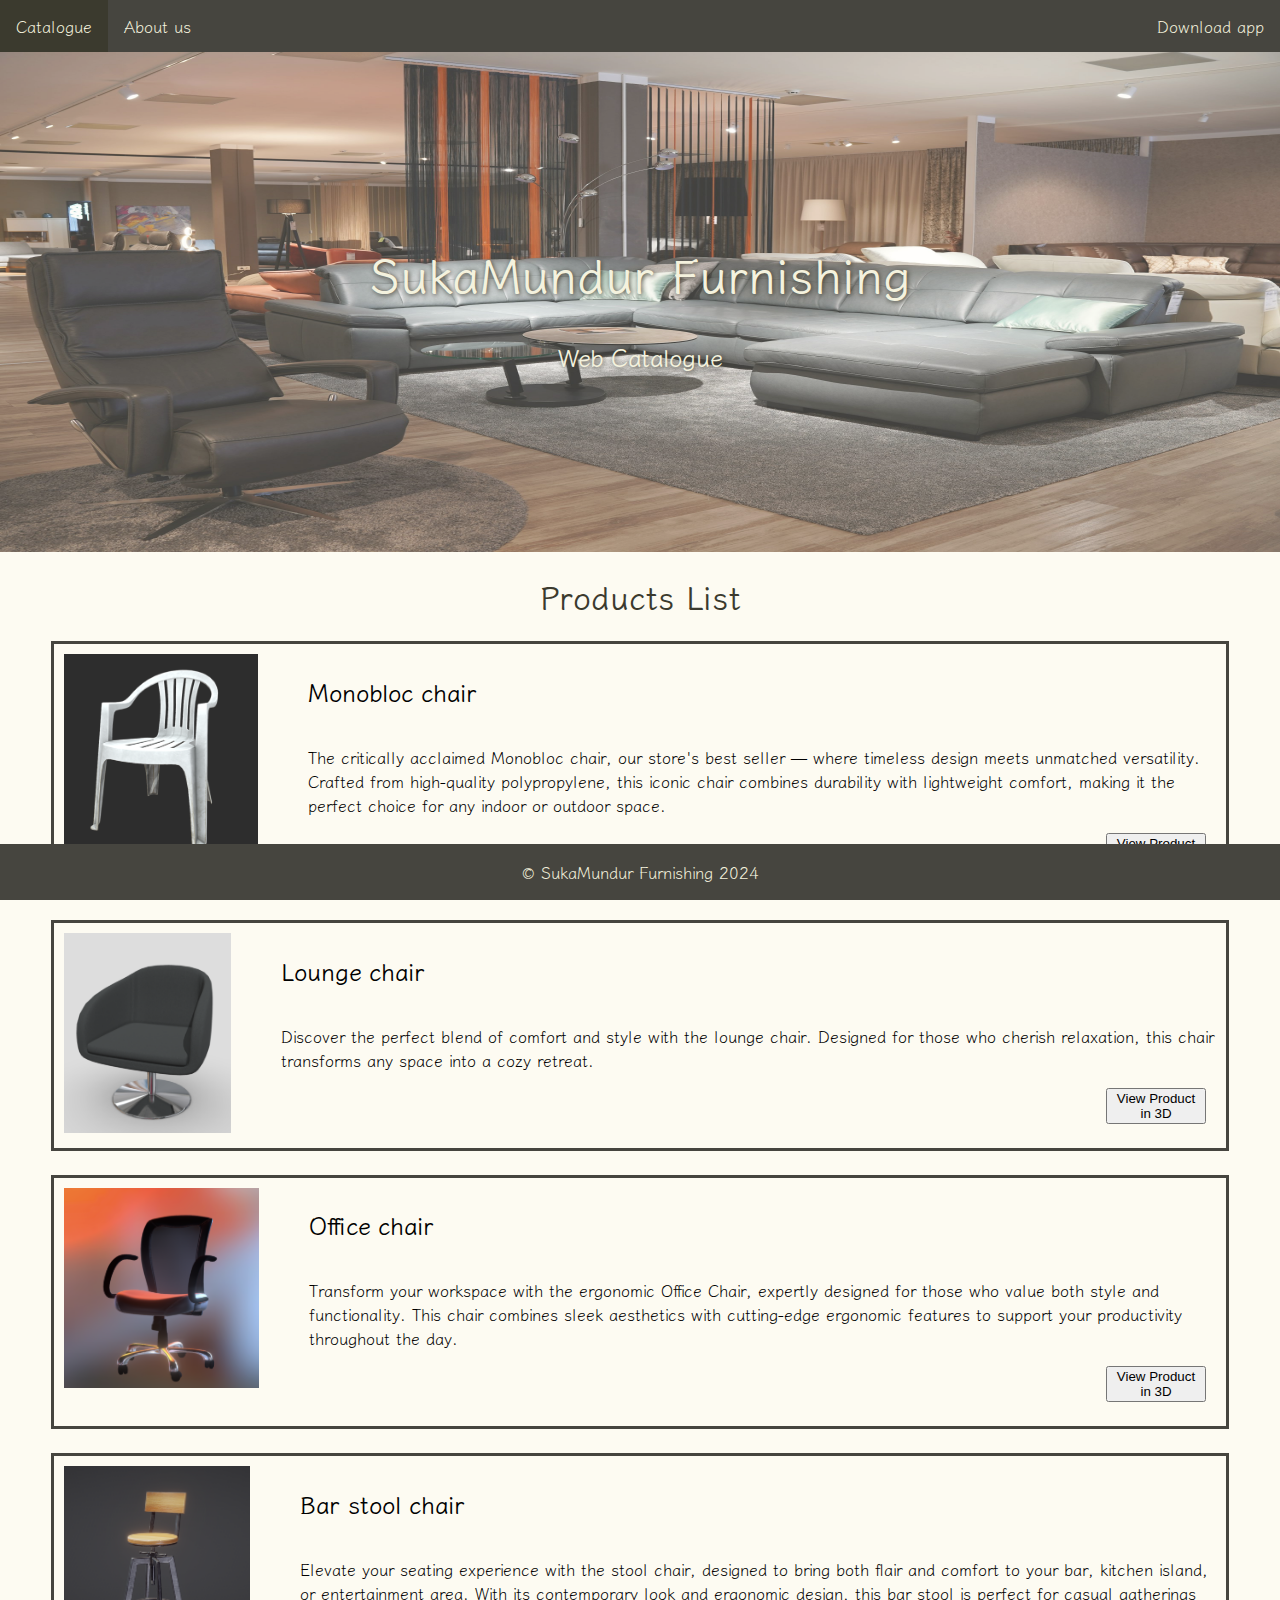
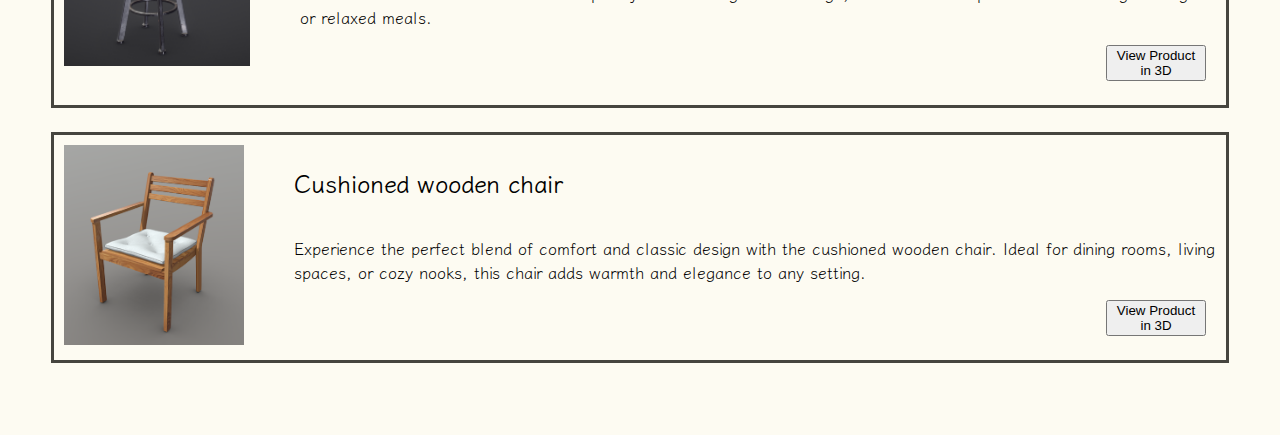
<file: index.html>
<!DOCTYPE html>
<html>
    <head>
        <title>SukaMundur Furnishing - Catalogue</title>
        <link rel="stylesheet" href="style.css">
        <link rel="preconnect" href="https://fonts.googleapis.com">
        <link rel="preconnect" href="https://fonts.gstatic.com" crossorigin>
        <link href="https://fonts.googleapis.com/css2?family=Klee+One&display=swap" rel="stylesheet">
    </head>
    <body class="klee-one-regular">
        <div class="bgclr">
            <ul class="list1">
                <li class="list1 active"><a href="index.html">Catalogue</a></li>
                <li class="list1"><a href="about_us.html">About us</a></li>
                <li class="list1" style="float:right"><a href="https://drive.google.com/drive/folders/1XxneU0cyFP1BjbCzDIGab9qYdYFaP2bo?usp=drive_link">Download app</a></li>
            </ul>
            <div class="banner">
                <img src="img/banner-image.jpg">
                <div class="banner-text">
                    <h1>SukaMundur Furnishing</h1>
                    <p>Web Catalogue</p>
                </div>
            </div>
                <div class="products">
                    <h1 class="ptitle">Products List</h1>
                    <div class="pdlist">
                        <div class="p_image">
                            <img src="img/monobloc.png">
                        </div>
                        <div class="p_name">
                            <h2>Monobloc chair</h2>
                        </div>
                        <div class="desc">
                            <p>The critically acclaimed Monobloc chair, our store's best seller — where timeless design meets unmatched versatility.
                                Crafted from high-quality polypropylene, this iconic chair combines durability with lightweight comfort,
                                making it the perfect choice for any indoor or outdoor space.</p>
                        </div>
                        <div class="p_3D">
                            <button id="popupButton-1">View Product in 3D</button>
                            <div id="popupBox-1" class="popup">
                                <div class="popup-content">
                                    <img src="img/qr1.jpg">
                                    <p>Scan the QR code above with our <a href="https://drive.google.com/drive/folders/1XxneU0cyFP1BjbCzDIGab9qYdYFaP2bo?usp=drive_link">mobile app</a> to view the 3D model of this product.</p>
                                    <button id="closePopup-1">Close</button>
                                </div>
                            </div>
                        </div>
                    </div>
                    <br>
                    <div class="pdlist">
                        <div class="p_image">
                            <img src="img/lounge.png">
                        </div>
                        <div class="p_name">
                            <h2>Lounge chair</h2>
                        </div>
                        <div class="desc">
                            <p>Discover the perfect blend of comfort and style with the lounge chair.
                                Designed for those who cherish relaxation, this chair transforms any space into a cozy retreat.</p>
                        </div>
                        <div class="p_3D">
                            <button id="popupButton-2">View Product in 3D</button>
                            <div id="popupBox-2" class="popup">
                                <div class="popup-content">
                                    <img src="img/qr2.jpg">
                                    <p>Scan the QR code above with our <a href="https://drive.google.com/drive/folders/1XxneU0cyFP1BjbCzDIGab9qYdYFaP2bo?usp=drive_link">mobile app</a> to view the 3D model of this product.</p>
                                    <button id="closePopup-2">Close</button>
                                </div>
                            </div>
                        </div>
                    </div>
                    <br>
                    <div class="pdlist">
                        <div class="p_image">
                            <img src="img/officechair.png">
                        </div>
                        <div class="p_name">
                            <h2>Office chair</h2>
                        </div>
                        <div class="desc">
                            <p>Transform your workspace with the ergonomic Office Chair, expertly designed for those who value both style and functionality.
                                This chair combines sleek aesthetics with cutting-edge ergonomic features to support your productivity throughout the day.</p>
                        </div>
                        <div class="p_3D">
                            <button id="popupButton-3">View Product in 3D</button>
                            <div id="popupBox-3" class="popup">
                                <div class="popup-content">
                                    <img src="img/qr3.jpg">
                                    <p>Scan the QR code above with our <a href="https://drive.google.com/drive/folders/1XxneU0cyFP1BjbCzDIGab9qYdYFaP2bo?usp=drive_link">mobile app</a> to view the 3D model of this product.</p>
                                    <button id="closePopup-3">Close</button>
                                </div>
                            </div>
                        </div>
                    </div>
                    <br>
                    <div class="pdlist">
                        <div class="p_image">
                            <img src="img/barstool.png">
                        </div>
                        <div class="p_name">
                            <h2>Bar stool chair</h2>
                        </div>
                        <div class="desc">
                            <p>Elevate your seating experience with the stool chair,
                                designed to bring both flair and comfort to your bar, kitchen island, or entertainment area.
                                With its contemporary look and ergonomic design, this bar stool is perfect for casual gatherings or relaxed meals.</p>
                        </div>
                        <div class="p_3D">
                            <button id="popupButton-4">View Product in 3D</button>
                            <div id="popupBox-4" class="popup">
                                <div class="popup-content">
                                    <img src="img/qr4.jpg">
                                    <p>Scan the QR code above with our <a href="https://drive.google.com/drive/folders/1XxneU0cyFP1BjbCzDIGab9qYdYFaP2bo?usp=drive_link">mobile app</a> to view the 3D model of this product.</p>
                                    <button id="closePopup-4">Close</button>
                                </div>
                            </div>
                        </div>
                    </div>
                    <br>
                    <div class="pdlist">
                        <div class="p_image">
                            <img src="img/wooden.png">
                        </div>
                        <div class="p_name">
                            <h2>Cushioned wooden chair</h2>
                        </div>
                        <div class="desc">
                            <p>Experience the perfect blend of comfort and classic design with the cushioned wooden chair.
                                Ideal for dining rooms, living spaces, or cozy nooks,
                                this chair adds warmth and elegance to any setting.</p>
                        </div>
                        <div class="p_3D">
                            <button id="popupButton-5">View Product in 3D</button>
                            <div id="popupBox-5" class="popup">
                                <div class="popup-content">
                                    <img src="img/qr5.jpg">
                                    <p>Scan the QR code above with our <a href="https://drive.google.com/drive/folders/1XxneU0cyFP1BjbCzDIGab9qYdYFaP2bo?usp=drive_link">mobile app</a> to view the 3D model of this product.</p>
                                    <button id="closePopup-5">Close</button>
                                </div>
                            </div>
                        </div>
                    </div>
                </div>
                <br><br><br>
                <div class="footer">
                    <p align="center">&#169; SukaMundur Furnishing 2024</p>
                </div>
                <script src="script.js"></script>
            </div>
        </div>
    </body>
</html>
</file>
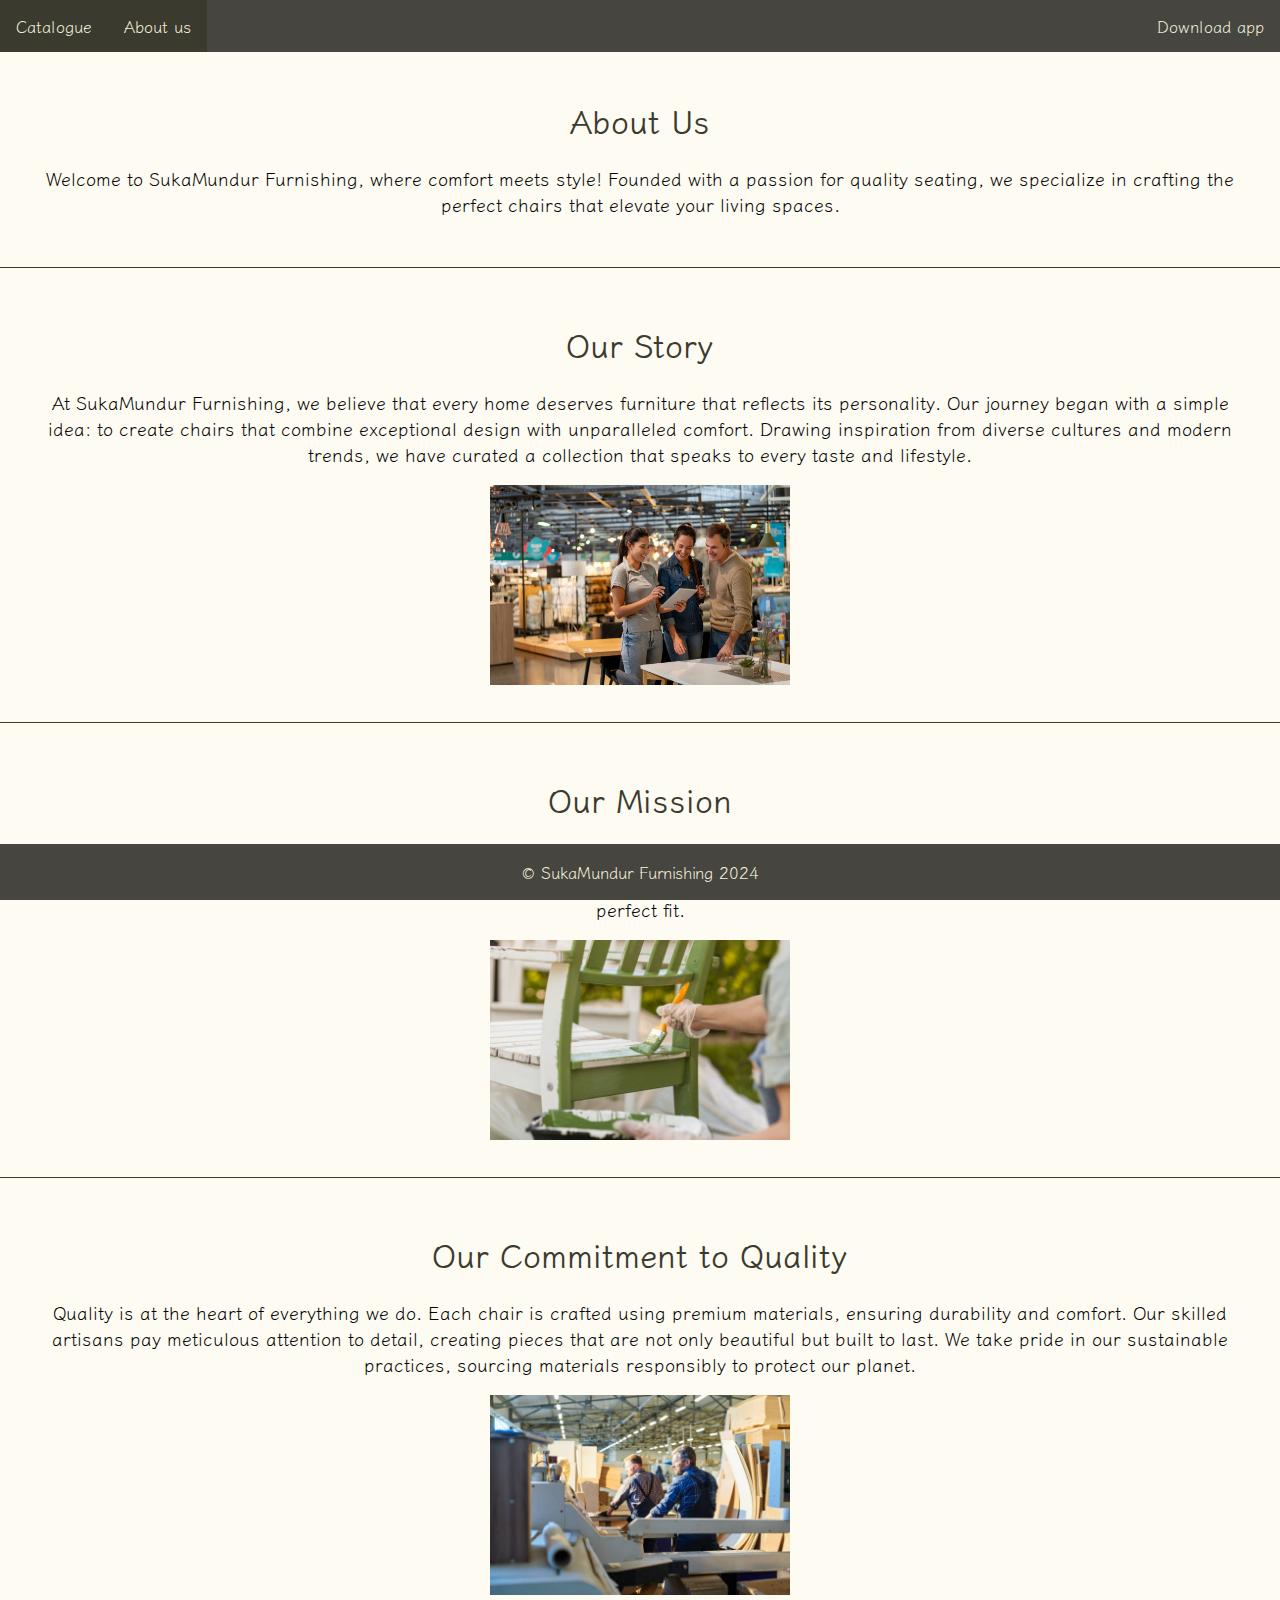
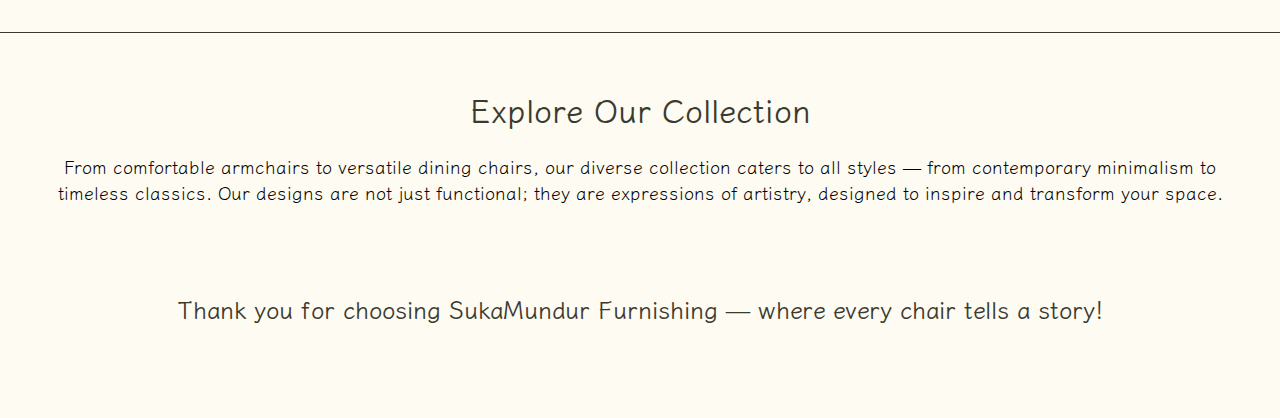
<file: about_us.html>
<!DOCTYPE html>
<html>
    <head>
        <title>SukaMundur Furnishing - About Us</title>
        <link rel="stylesheet" href="style.css">
        <link rel="preconnect" href="https://fonts.googleapis.com">
        <link rel="preconnect" href="https://fonts.gstatic.com" crossorigin>
        <link href="https://fonts.googleapis.com/css2?family=Klee+One&display=swap" rel="stylesheet">
    </head>
    <body class="klee-one-regular">
        <div class="bgclr">
            <ul class="list1">
                <li class="list1"><a href="index.html">Catalogue</a></li>
                <li class="list1 active"><a href="about_us.html">About us</a></li>
                <li class="list1" style="float:right"><a href="https://drive.google.com/drive/folders/1XxneU0cyFP1BjbCzDIGab9qYdYFaP2bo?usp=drive_link">Download app</a></li>
            </ul>
            <br>
            <h1 class="ptitle">About Us</h1>
            <p class="deskripsi">Welcome to SukaMundur Furnishing, where comfort meets style!
                Founded with a passion for quality seating, we specialize in crafting the perfect chairs
                that elevate your living spaces.</p>
            <br>
            <hr>
            <br>
            <h1 class="ptitle">Our Story</h1>
            <p class="deskripsi">At SukaMundur Furnishing, we believe that every home deserves furniture that reflects its personality.
                Our journey began with a simple idea: to create chairs that combine exceptional design with unparalleled comfort.
                Drawing inspiration from diverse cultures and modern trends,
                we have curated a collection that speaks to every taste and lifestyle.</p>
            <div class="container">
                <img class="img1" src="img/aboutuspic2.jpg">
            </div>
            <br>
            <hr>
            <br>
            <h1 class="ptitle">Our Mission</h1>
            <p class="deskripsi">Our mission is to provide you with more than just chairs;
                we want to enhance your experience of relaxation and creativity.
                Whether you're looking for a statement piece for your living room, a cozy reading nook,
                or ergonomic office seating, we are dedicated to helping you find the perfect fit.</p>
            <div class="container">
                <img class="img1" src="img/aboutuspic1.jpg">
            </div>
            <br>
            <hr>
            <br>
            <h1 class="ptitle">Our Commitment to Quality</h1>
            <p class="deskripsi">Quality is at the heart of everything we do.
                Each chair is crafted using premium materials, ensuring durability and comfort.
                Our skilled artisans pay meticulous attention to detail, creating pieces that are not only beautiful but built to last.
                We take pride in our sustainable practices, sourcing materials responsibly to protect our planet.</p>
            <div class="container">
                <img class="img1" src="img/aboutuspic3.jpg">
            </div>
            <br>
            <hr>
            <br>
            <h1 class="ptitle">Explore Our Collection</h1>
            <p class="deskripsi">From comfortable armchairs to versatile dining chairs,
                our diverse collection caters to all styles — from contemporary minimalism to timeless classics.
                Our designs are not just functional; they are expressions of artistry, designed to inspire and transform your space.</p>
            <br>
            <br>
                <h2 class="ptitle">Thank you for choosing SukaMundur Furnishing — where every chair tells a story!</h2>
            <br>
            <br>
            <br>
            <div class="footer">
                <p align="center">&#169; SukaMundur Furnishing 2024</p>
            </div>
        </div>
    </body>
</html>
</file>
<file: style.css>
.klee-one-regular {
    font-family: "Klee One", system-ui;
    font-weight: 400;
    font-style: normal;
}  

body {
    margin: 0;
    padding: 0;
}

.bgclr {
    background-color: #fdfbf2;
    width: 100%;
}

ul.list1 {
    list-style-type: none;
    margin: 0;
    padding: 0;
    overflow: hidden;
    background-color: #46453f;
    position: sticky;
    top: 0;
    z-index: 2;
    width: 100%;
}

li.list1 {
    float: left;
}

li a {
    display: block;
    color: #f4f2de;
    text-align: center;
    padding: 14px 16px;
    text-decoration: none;
}

li a:hover {
    background-color: #3b3a2e;
}

.active {
    background-color: #3b3a2e;
}

.ptitle {
    color:#3b3a2e;
    text-align: center;
}

.banner {
    position: relative;
    width: 100%;
    height: 500px;
}

.banner img {
    width: 100%;
    height: 500px;
    background-repeat: no-repeat;
    opacity: 75%;
}

.banner-text {
    position: absolute;
    top: 50%;
    left: 50%;
    transform: translate(-50%, -50%);
    text-align: center;
    color: #f4f2de;
    font-size: 24px;
    font-weight: bold;
    z-index: 1;
    text-shadow: 1px 1px 5px #3b3a2e;
}

hr {
    height: 1px;
    background-color: #3b3a2e;
    border: none;
}

.pdlist {
    margin: 0 auto;
    padding: 10px;
    width: 90%;
    height: flex;
    padding: 10px;
    border: 3px solid #46453f;
    overflow: auto;
}

.p_image img {
    max-width: 100%;
    height: 200px;
    float: left;
    margin-right: 50px;
}

.p_name {
    overflow: hidden;
}

.p_3D {
    float: right;
    margin-right: 10px;
    width: 100px;
    height: 50px;
    font-size: 20px;
}

.popup {
    position: fixed;
    left: 0;
    top: 0;
    width: 100%;
    height: 100%;
    overflow: auto;
    background-color: rgba(0, 0, 0, 0.4);
    display: none;
    z-index: 1000;
}

.popup-content {
    background-color: #fdfbf2;
    margin: 10% auto;
    padding: 20px;
    border: 1px solid #888888;
    width: 30%;
    text-align: center;
}

.popup-content button {
    display: block;
    margin: 0 auto;
}

.show {
    display: block;
}

.footer {
    position: fixed;
    left: 0;
    bottom: 0;
    width: 100%;
    background-color: #46453f;
}

.footer p {
    color: #f4f2de;
}

.deskripsi{
    text-align: center;
    text-justify: inter-word;
    margin-right: 30px;
    margin-left: 30px;
    font-size: 18px;
}

.container {
    text-align: center;
}

.img1{
    width: 300px;
    height: 200px;
    display: inline-block;
}
</file>
